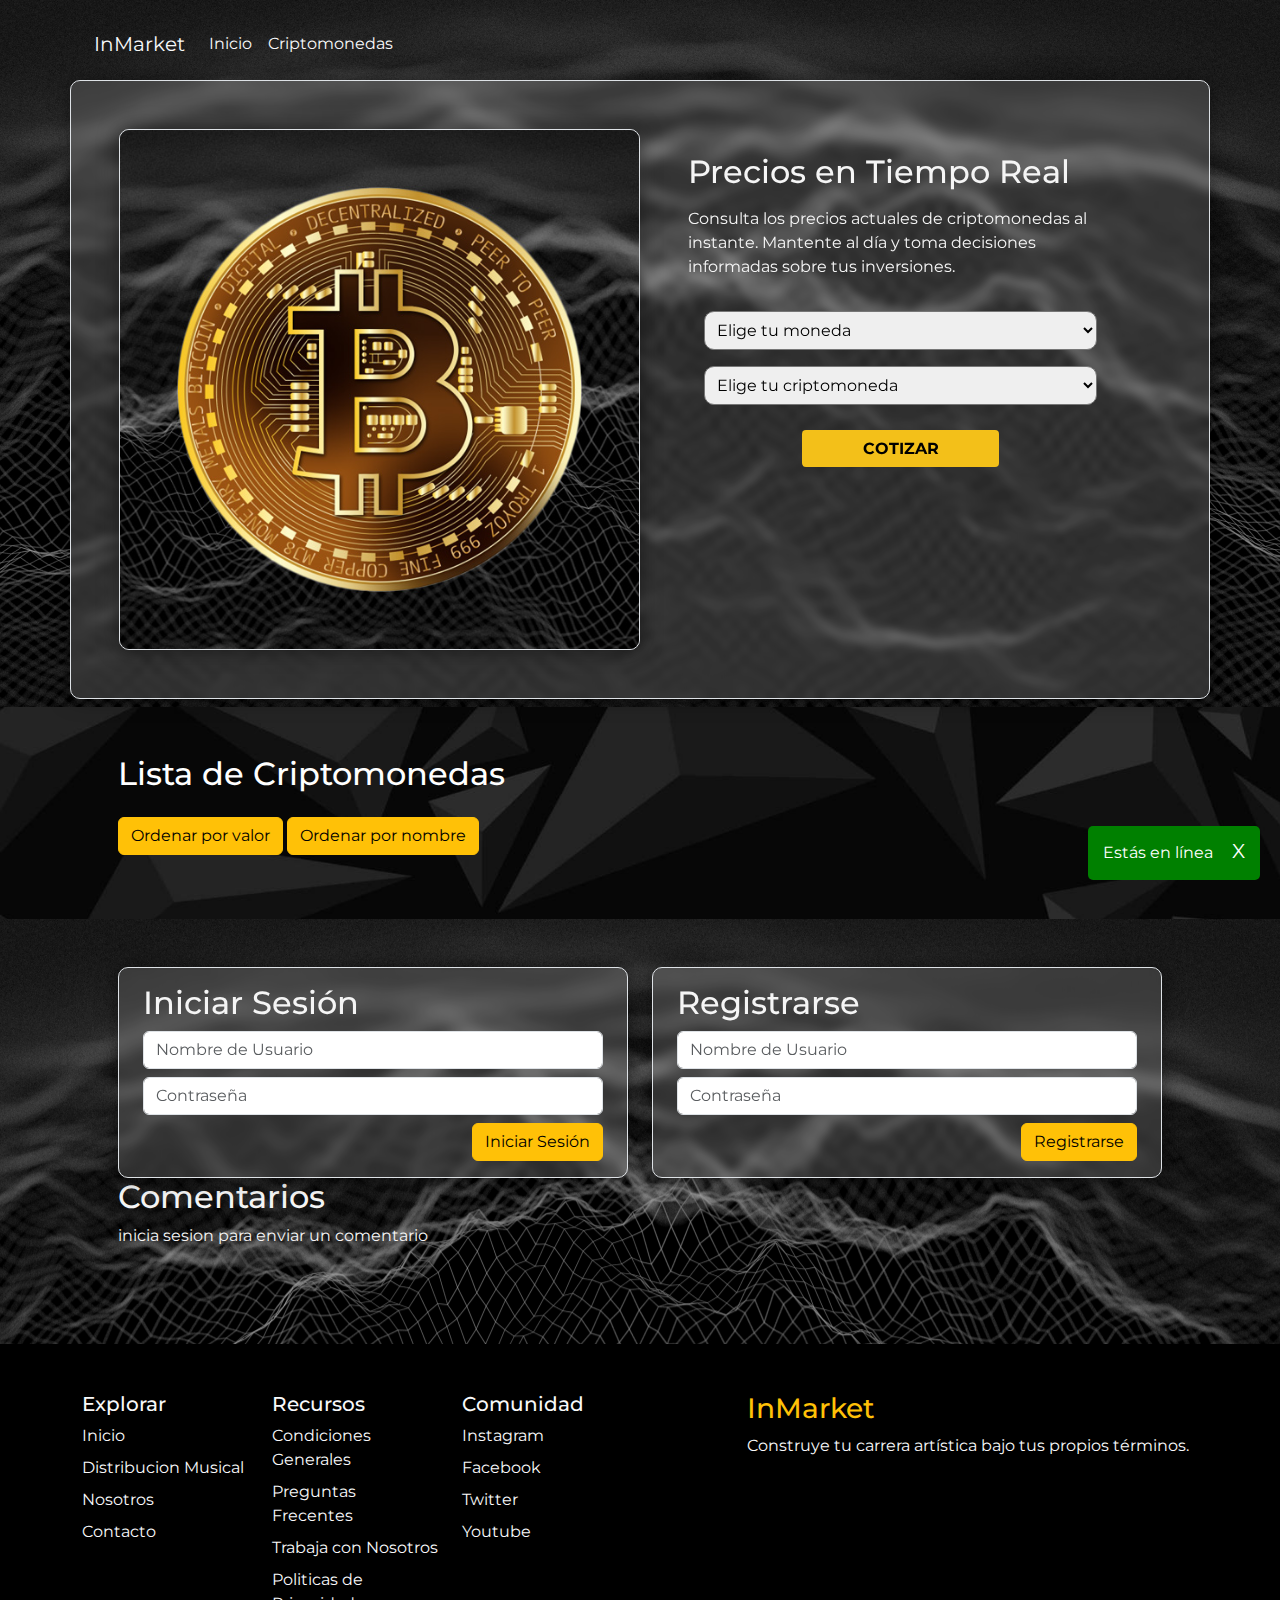
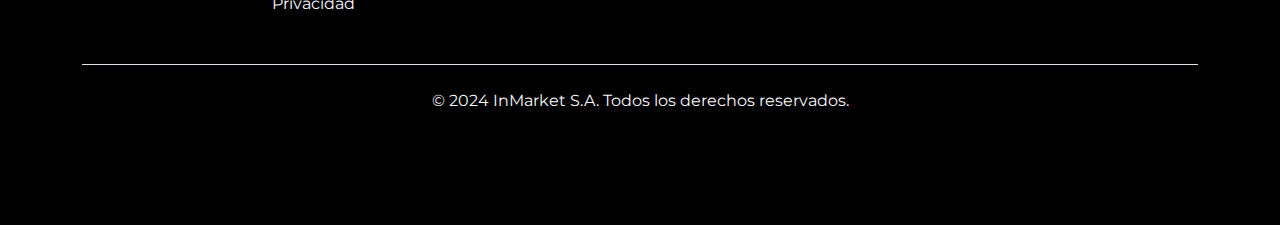
<file: criptomonedas.html>
<!DOCTYPE html>
<html lang="en">
  <head>
    <meta charset="UTF-8" />
    <meta http-equiv="X-UA-Compatible" content="IE=edge" />
    <meta name="viewport" content="width=device-width, initial-scale=1.0" />
    <link
      rel="shortcut icon"
      href="./assets/img/icons/icon-512x512.png"
      type="image/x-icon"
    />
    <title>InMarket</title>
    <!-- Bootstrap -->
    <link
      href="https://cdn.jsdelivr.net/npm/bootstrap@5.3.3/dist/css/bootstrap.min.css"
      rel="stylesheet"
      integrity="sha384-QWTKZyjpPEjISv5WaRU9OFeRpok6YctnYmDr5pNlyT2bRjXh0JMhjY6hW+ALEwIH"
      crossorigin="anonymous"
    />
    <!-- modificaciones CSS -->
    <link rel="stylesheet" href="./assets/css/style.css" />

    <script src="./assets/js/index.js" defer></script>
    <link rel="stylesheet" href="./assets/css/crypto.css" />
  </head>
  <body>
    <div class="bg-3">
      <!-- Barra de Navegacion -->
      <div class="bg-none">
        <div class="container pt-3">
          <nav class="container navbar navbar-expand-lg">
            <div class="container-fluid text-light">
              <a href="./index.html" class="navbar-brand text-light"
                >InMarket</a
              >
              <button
                class="navbar-toggler"
                type="button"
                data-bs-toggle="collapse"
                data-bs-target="#navbarScroll"
                aria-controls="navbarScroll"
                aria-expanded="false"
                aria-label="Toggle navigation"
              >
                <span class="navbar-toggler-icon"></span>
              </button>
              <div class="collapse navbar-collapse" id="navbarScroll">
                <ul
                  class="navbar-nav me-auto my-2 my-lg-0 navbar-nav-scroll"
                  style="--bs-scroll-height: 200px"
                >
                  <li class="nav-item">
                    <a href="./index.html" class="nav-link btn text-light"
                      >Inicio</a
                    >
                  </li>
                  <li class="nav-item">
                    <a
                      href="./criptomonedas.html"
                      class="nav-link btn text-light"
                      >Criptomonedas</a
                    >
                  </li>
                </ul>
              </div>
            </div>
          </nav>
        </div>
      </div>
      <!-- Section 1 -->
      <section class="bg-none p-2">
        <div class="container transparente border radio">
          <div class="row p-5">
            <div class="col-6 radio p-0 m-0">
              <img
                src="./assets/img/btc-1.jpg"
                class="h-100 w-100 border radio transparente"
                alt="imagen"
              />
            </div>
            <div class="col-6 py-4 px-5">
              <div class="h-100">
                <p class="h2 mb-3">Precios en Tiempo Real</p>
                <p>
                  Consulta los precios actuales de criptomonedas al instante.
                  Mantente al día y toma decisiones informadas sobre tus
                  inversiones.
                </p>
                <div class="row p-3 text-center">
                  <form action="" id="form-search" class="form-side">
                    <div class="form-group mb-3">
                      <select
                        id="moneda"
                        class="w-100 p-2 radio custom-select"
                        name="moneda"
                      >
                        <option value="">Elige tu moneda</option>
                        <option value="USD">Dolar Estadounidense</option>
                        <option value="MXN">Peso Mexicano</option>
                        <option value="GBP">Libras</option>
                        <option value="EUR">Euros</option>
                      </select>
                    </div>
                    <div class="form-group mb-3">
                      <select
                        id="criptomonedas"
                        name="criptomoneda"
                        class="w-100 p-2 radio custom-select"
                      >
                        <option value="">Elige tu criptomoneda</option>
                      </select>
                    </div>

                    <input
                      type="submit"
                      value="Cotizar"
                      class="btn btn-warning"
                    />
                    <div class="container-answer mt-3"></div>
                  </form>
                </div>
              </div>
            </div>
          </div>
        </div>
      </section>
    </div>
    <div id="notification" class="hide">
      <span id="notification-message"></span>
      <button onclick="closeNotification()">X</button>
    </div>
    <!-- Section 2 -->
    <div class="bg-1">
      <section>
        <div class="container p-5">
          <h2 class="mb-4" id="criptos">Lista de Criptomonedas</h2>

          <div class="row">
            <div class="col-md-6 mb-3">
              <button class="btn btn-warning" onclick="ordenar('valor')">
                Ordenar por valor
              </button>
              <button class="btn btn-warning" onclick="ordenar('nombre')">
                Ordenar por nombre
              </button>
            </div>
          </div>
          <div class="row" id="cryptoContainer"></div>
        </div>
      </section>
    </div>
    <div class="bg-3">
      <div class="container p-5">
        <div class="row">
          <div class="col-6">
            <div class="container transparente border radio p-3 px-4">
              <h2>Iniciar Sesión</h2>
              <form id="loginForm">
                <input
                  type="text"
                  id="loginUsername"
                  placeholder="Nombre de Usuario"
                  class="form-control mb-2"
                  required
                />
                <input
                  type="password"
                  id="loginPassword"
                  placeholder="Contraseña"
                  class="form-control mb-2"
                  required
                />
                <div class="d-flex justify-content-end">
                  <button type="submit" class="btn btn-warning">
                    Iniciar Sesión
                  </button>
                </div>
              </form>
              <div id="loginMessages" class="VLog"></div>
              <!-- Aquí se mostrarán los mensajes de error/success -->
            </div>
          </div>

          <div class="col-6 p-">
            <div class="container transparente border radio p-3 px-4">
              <h2>Registrarse</h2>
              <form id="registerForm" p->
                <input
                  type="text"
                  id="registerUsername"
                  placeholder="Nombre de Usuario"
                  class="form-control mb-2"
                  required
                />
                <input
                  type="password"
                  id="registerPassword"
                  placeholder="Contraseña"
                  class="form-control mb-2"
                  required
                />
                <div class="d-flex justify-content-end">
                  <button type="submit" class="btn btn-warning">
                    Registrarse
                  </button>
                </div>
              </form>

              <div id="registerMessages"></div>
              <!-- Aquí se mostrarán los mensajes de error/success -->
            </div>
          </div>
        </div>

        <h2>Comentarios</h2>
        <p>inicia sesion para enviar un comentario</p>
        <form id="commentForm" style="display: none">
          <div id="userDisplay" class="p-3 h6"></div>
          <textarea
            id="commentText"
            placeholder="Escribe tu comentario..."
            required
            class="form-control"
          ></textarea>
          <div class="d-flex justify-content-end mt-2">
            <button type="submit" class="btn btn-warning">
              Enviar Comentario
            </button>
            <button
              id="logoutButton"
              style="display: none"
              class="btn btn-warning mx-2"
            >
              Cerrar Sesión
            </button>
          </div>
        </form>
        <div class="d-flex justify-content-center">
          <ul id="commentsList" class="row mt-3">
            <!-- Aquí se mostrarán dinámicamente los comentarios -->
          </ul>
        </div>
      </div>

      <!-- Footer -->
    </div>
    <div class="bg-black">
      <div class="container text-light">
        <footer class="py-5">
          <div class="row text-light">
            <div class="col-6 col-md-2 mb-3 text-light">
              <h5>Explorar</h5>
              <ul class="nav flex-column text-light">
                <li class="nav-item mb-2">
                  <a href="#" class="nav-link p-0 text-light">Inicio</a>
                </li>
                <li class="nav-item mb-2">
                  <a href="#" class="nav-link p-0 text-light"
                    >Distribucion Musical</a
                  >
                </li>
                <li class="nav-item mb-2">
                  <a href="#" class="nav-link p-0 text-light">Nosotros</a>
                </li>
                <li class="nav-item mb-2">
                  <a href="#" class="nav-link p-0 text-light">Contacto</a>
                </li>
              </ul>
            </div>

            <div class="col-6 col-md-2 mb-3">
              <h5>Recursos</h5>
              <ul class="nav flex-column">
                <li class="nav-item mb-2">
                  <a href="#" class="nav-link p-0 text-light"
                    >Condiciones Generales</a
                  >
                </li>
                <li class="nav-item mb-2">
                  <a href="#" class="nav-link p-0 text-light"
                    >Preguntas Frecentes</a
                  >
                </li>
                <li class="nav-item mb-2">
                  <a href="#" class="nav-link p-0 text-light"
                    >Trabaja con Nosotros</a
                  >
                </li>
                <li class="nav-item mb-2">
                  <a href="#" class="nav-link p-0 text-light"
                    >Politicas de Privacidad</a
                  >
                </li>
              </ul>
            </div>

            <div class="col-6 col-md-2 mb-3">
              <h5>Comunidad</h5>
              <ul class="nav flex-column">
                <li class="nav-item mb-2">
                  <a href="#" class="nav-link p-0 text-light">Instagram</a>
                </li>
                <li class="nav-item mb-2">
                  <a href="#" class="nav-link p-0 text-light">Facebook</a>
                </li>
                <li class="nav-item mb-2">
                  <a href="#" class="nav-link p-0 text-light">Twitter</a>
                </li>
                <li class="nav-item mb-2">
                  <a href="#" class="nav-link p-0 text-light">Youtube</a>
                </li>
              </ul>
            </div>

            <div class="col-md-5 offset-md-1 mb-3">
              <h3 class="text-warning">InMarket</h3>
              <p>Construye tu carrera artística bajo tus propios términos.</p>
            </div>
          </div>

          <div
            class="d-flex flex-column flex-sm-row justify-content-center py-4 my-4 border-top"
          >
            <p>&copy; 2024 InMarket S.A. Todos los derechos reservados.</p>
          </div>
        </footer>
      </div>
    </div>
    <script src="./assets/js/app.js"></script>
  </body>
</html>
</file>
<file: assets/css/style.css>
@import url("https://fonts.googleapis.com/css2?family=Montserrat:ital,wght@0,100;0,200;0,300;0,400;0,500;0,600;0,700;0,800;0,900;1,100;1,200;1,300;1,400;1,500;1,600;1,700;1,800&display=swap");
body {
  font-family: "Montserrat", sans-serif;
}

* {
  padding: 0;
  margin: 0;
  box-sizing: border-box;
}

.bg-1 {
  background-image: url("../img/bg-4.jpg");
  background-size: cover;
  background-repeat: no-repeat;
  color: #ffffff;
}

.bg-2 {
  background-image: url("../img/bg-2.jpg");
  background-size: contain;
  color: whitesmoke;
}

.bg-3 {
  background-image: url("../img/bg-6.jpg");
  background-size: cover;
  color: whitesmoke;
}

.c-bg-1 {
  background-image: url("../img/bg-4.jpg");
}

.c-bg-2 {
  background-image: url("../img/bg-4.jpg");
  background-size: cover;
  background-position: 0px 100px;
}

.c-bg-3 {
  background-image: url("../img/bg-4.jpg");
  background-size: cover;
  overflow: hidden;
  background-repeat: no-repeat;
  background-position: 0;
}

.transparente {
  background-color: rgba(
    249,
    249,
    249,
    0.142
  ); /* Color de fondo con transparencia */
  border-radius: 10px; /* Bordes redondeados */
  box-shadow: 0 0 20px rgba(0, 0, 0, 0.5); /* Sombra con efecto de difuminado */
  backdrop-filter: blur(5px);
  transition: all 0.5s;
}

.transparente:hover {
  background-color: rgba(
    249,
    249,
    249,
    0.123
  ); /* Color de fondo con transparencia */
  border-radius: 0px; /* Bordes redondeados */
  backdrop-filter: blur(0px);
  transition: all 0.3s;
}

.bg-oscuro {
  background: linear-gradient(
    to bottom,
    rgb(0, 0, 0),
    transparent
  ); /* Fondo oscuro con brillo ascendente */
  background-color: rgba(
    255,
    255,
    255,
    0.184
  ); /* Color de fondo semi-transparente */
  border-radius: 10px; /* Bordes redondeados */
  transition: all 0.5s;
}

.bg-oscuro:hover {
  background-color: rgba(255, 255, 255, 0.43);
  transition: all 0.3s;
}

.radio {
  border-radius: 10px;
}
/* Estilos para la notificación */
/* CSS para notificaciones */
#notification {
  position: fixed;
  bottom: 20px;
  right: 20px;
  background-color: green;
  color: white;
  padding: 15px;
  border-radius: 5px;
  z-index: 1000;
  display: none;
}
#notification.online {
  background-color: green;
}
#notification.offline {
  background-color: red;
}
#notification.show {
  display: block;
}
#notification.hide {
  display: none;
}
#notification button {
  background: none;
  border: none;
  color: white;
  font-size: 20px;
  line-height: 20px;
  padding: 0;
  margin-left: 15px;
  cursor: pointer;
}
</file>
<file: assets/css/crypto.css>
@import url("https://fonts.googleapis.com/css2?family=Montserrat:ital,wght@0,100;0,200;0,300;0,400;0,500;0,600;0,700;0,800;0,900;1,100;1,200;1,300;1,400;1,500;1,600;1,700;1,800&display=swap");
body {
  font-family: "Montserrat", sans-serif;
}

.image-side {
  background-image: url("../img/btc-1.jpg");
  background-size: cover;
  background-repeat: no-repeat;
  background-position: center;
}

input[type="submit"] {
  margin: 9px auto 0px;
  width: 50%;
  border: solid 0px #ada2a2;
  border-radius: 4px;
  text-transform: uppercase;
  font-weight: 700;
  padding: 7px 3px;
  height: 37px;
  font-family: "Montserrat", sans-serif;
  background-color: #f3c019;
}

input[type="submit"]:hover {
  color: #f3c019;
  background-color: rgb(39, 39, 39);
  border: solid 2px #f3c019;
}
.error {
  color: red;
}
.display-info p span {
  font-weight: 700;
}
.display-info .main-price {
  font-size: 28px;
  margin-bottom: 2px;
}

.comment{
  list-style: none;
  padding: 2rem;
  width: 500px;
}
</file>
